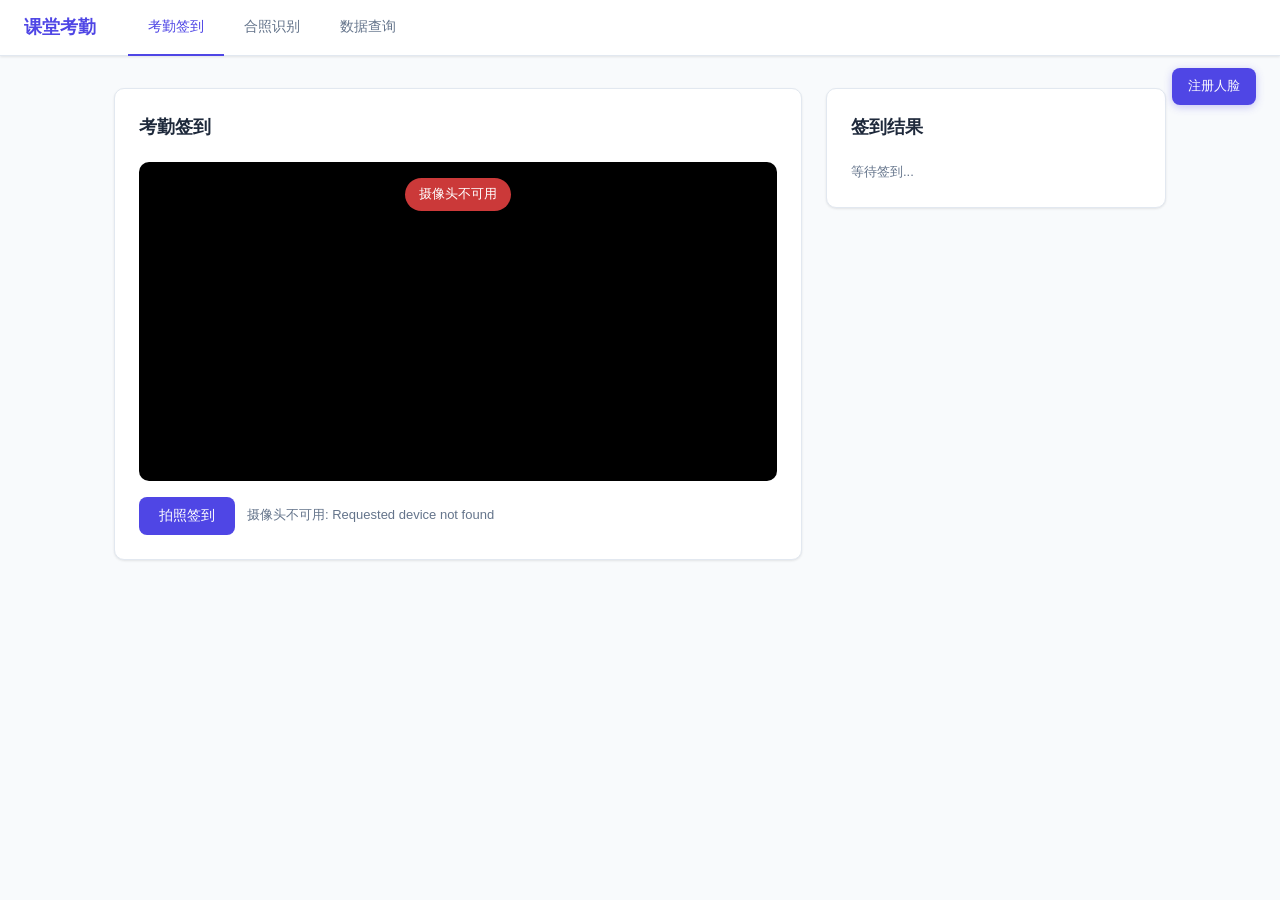
<file: frontend/index.html>
<!DOCTYPE html>
<html lang="zh-CN">
<head>
    <meta charset="UTF-8">
    <meta name="viewport" content="width=device-width, initial-scale=1.0">
    <title>课堂考勤系统 — 考勤签到</title>
    <link rel="stylesheet" href="css/style.css">
</head>
<body>

<nav>
    <span class="logo">课堂考勤</span>
    <a href="index.html" class="active">考勤签到</a>
    <a href="group.html">合照识别</a>
    <a href="data.html">数据查询</a>
</nav>

<!-- 全局注册入口（固定浮层） -->
<a class="btn-fixed-register" href="#" onclick="openRegisterModal();return false;">注册人脸</a>

<main class="container" style="max-width:1100px;">
    <div class="attendance-layout">
        <div class="attendance-left">
            <div class="card" style="margin-bottom:0;">
                <h2>考勤签到</h2>
                <div class="camera-container" id="cameraContainer">
                    <video id="video" autoplay playsinline></video>
                    <div class="camera-overlay overlay-scanning" id="cameraOverlay">点击拍照签到</div>
                </div>
                <div style="margin-top:16px; display:flex; gap:12px; align-items:center; flex-wrap:wrap;">
                    <button class="btn btn-primary" id="btnCapture" onclick="manualCapture()">拍照签到</button>
                    <span style="font-size:13px; color:var(--text-muted);" id="cameraStatus">摄像头未启动</span>
                </div>
            </div>
        </div>

        <div class="attendance-right">
            <div class="card" style="margin-bottom:0;">
                <h2>签到结果</h2>
                <div id="resultContainer">
                    <p style="color:var(--text-muted);font-size:13px;">等待签到...</p>
                </div>
            </div>
        </div>
    </div>
</main>

<!-- 注册弹窗 -->
<div class="modal-overlay" id="registerModal" onclick="closeModalOutside(event)">
    <div class="modal modal-wide" onclick="event.stopPropagation()">
        <div class="modal-header">
            <h3>人脸注册</h3>
            <button class="modal-close" onclick="closeRegisterModal()">&times;</button>
        </div>
        <div class="modal-body">
            <div class="form-row">
                <div class="form-group">
                    <label>姓名</label>
                    <input type="text" id="regName" placeholder="如：张三">
                </div>
                <div class="form-group">
                    <label>学号</label>
                    <input type="text" id="regStudentId" placeholder="如：20240001">
                </div>
            </div>
            <div class="camera-container" style="margin-bottom:12px;">
                <video id="regVideo" autoplay playsinline></video>
                <div class="camera-overlay overlay-scanning">请面对摄像头</div>
            </div>
            <div style="display:flex; gap:12px; align-items:center;">
                <button class="btn btn-primary" id="btnRegister" onclick="registerFace()">拍照注册</button>
                <span style="font-size:13px; color:var(--text-muted);">或</span>
                <label class="btn btn-outline" style="cursor:pointer;">
                    上传照片注册
                    <input type="file" id="regFileInput" accept="image/*" style="display:none;" onchange="registerFromFile(this.files[0])">
                </label>
            </div>
            <div id="regResult" style="margin-top:12px;font-size:13px;"></div>
        </div>
    </div>
</div>

<script src="js/register-modal.js?v=3"></script>
<script src="js/attendance.js?v=5"></script>
</body>
</html>
</file>
<file: frontend/css/style.css>
/* === 全局 === */
:root {
    --primary: #4f46e5;
    --primary-hover: #4338ca;
    --success: #10b981;
    --warning: #f59e0b;
    --danger: #ef4444;
    --bg: #f8fafc;
    --card-bg: #ffffff;
    --text: #1e293b;
    --text-muted: #64748b;
    --border: #e2e8f0;
    --radius: 10px;
    --shadow: 0 1px 3px rgba(0,0,0,0.06), 0 1px 2px rgba(0,0,0,0.04);
}

* { margin: 0; padding: 0; box-sizing: border-box; }

body {
    font-family: -apple-system, BlinkMacSystemFont, "Segoe UI", Roboto, sans-serif;
    background: var(--bg);
    color: var(--text);
    line-height: 1.6;
    min-height: 100vh;
}

/* === 导航 === */
nav {
    background: var(--card-bg);
    border-bottom: 1px solid var(--border);
    padding: 0 24px;
    display: flex;
    align-items: center;
    gap: 0;
    height: 56px;
    box-shadow: var(--shadow);
    position: sticky;
    top: 0;
    z-index: 100;
}

nav .logo {
    font-size: 18px;
    font-weight: 700;
    color: var(--primary);
    margin-right: 32px;
    white-space: nowrap;
}

nav a {
    text-decoration: none;
    color: var(--text-muted);
    padding: 16px 20px;
    font-size: 14px;
    font-weight: 500;
    border-bottom: 2px solid transparent;
    transition: all 0.15s;
}

nav a:hover, nav a.active {
    color: var(--primary);
    border-bottom-color: var(--primary);
}

/* === 容器 === */
.container {
    max-width: 960px;
    margin: 0 auto;
    padding: 32px 24px;
}

/* === 卡片 === */
.card {
    background: var(--card-bg);
    border: 1px solid var(--border);
    border-radius: var(--radius);
    padding: 24px;
    margin-bottom: 24px;
    box-shadow: var(--shadow);
}

.card h2 {
    font-size: 18px;
    font-weight: 600;
    margin-bottom: 20px;
    color: var(--text);
}

/* === 按钮 === */
.btn {
    display: inline-flex;
    align-items: center;
    justify-content: center;
    padding: 10px 20px;
    border: none;
    border-radius: 8px;
    font-size: 14px;
    font-weight: 500;
    cursor: pointer;
    transition: all 0.15s;
    gap: 6px;
}

.btn-primary { background: var(--primary); color: #fff; }
.btn-primary:hover { background: var(--primary-hover); }
.btn-success { background: var(--success); color: #fff; }
.btn-success:hover { opacity: 0.9; }
.btn-outline {
    background: transparent;
    border: 1.5px solid var(--border);
    color: var(--text);
}
.btn-outline:hover { border-color: var(--primary); color: var(--primary); }
.btn-danger { background: var(--danger); color: #fff; }
.btn-danger:hover { opacity: 0.9; }
.btn:disabled { opacity: 0.5; cursor: not-allowed; }
.btn-sm { padding: 6px 14px; font-size: 13px; }

/* === 表单 === */
.form-group { margin-bottom: 16px; }
.form-group label {
    display: block;
    font-size: 13px;
    font-weight: 500;
    color: var(--text-muted);
    margin-bottom: 6px;
}
.form-group input, .form-group select {
    width: 100%;
    padding: 10px 14px;
    border: 1.5px solid var(--border);
    border-radius: 8px;
    font-size: 14px;
    outline: none;
    transition: border-color 0.15s;
}
.form-group input:focus {
    border-color: var(--primary);
    box-shadow: 0 0 0 3px rgba(79, 70, 229, 0.1);
}
.form-row { display: flex; gap: 12px; }
.form-row .form-group { flex: 1; }

/* === 摄像头 === */
.camera-container {
    border-radius: var(--radius);
    overflow: hidden;
    background: #000;
    position: relative;
}
.camera-container video, .camera-container canvas {
    display: block;
    width: 100%;
    max-height: 480px;
    object-fit: contain;
}
.camera-overlay {
    position: absolute;
    top: 16px;
    left: 50%;
    transform: translateX(-50%);
    padding: 6px 14px;
    border-radius: 20px;
    font-size: 13px;
    font-weight: 500;
    color: #fff;
}
.overlay-scanning { background: rgba(234, 179, 8, 0.85); }
.overlay-success { background: rgba(16, 185, 129, 0.85); }
.overlay-error   { background: rgba(239, 68, 68, 0.85); }

/* === 结果展示 === */
.result-card {
    border-radius: var(--radius);
    padding: 16px 20px;
    margin-top: 16px;
    display: none;
}
.result-card.show { display: block; }
.result-success { background: #ecfdf5; border: 1px solid #a7f3d0; color: #065f46; }
.result-error   { background: #fef2f2; border: 1px solid #fecaca; color: #991b1b; }
.result-card .result-title { font-weight: 600; font-size: 15px; margin-bottom: 8px; }
.result-detail { font-size: 13px; opacity: 0.9; }

/* === 表格 === */
table {
    width: 100%;
    border-collapse: collapse;
    font-size: 14px;
}
th, td {
    padding: 10px 14px;
    text-align: left;
    border-bottom: 1px solid var(--border);
}
th {
    font-weight: 600;
    color: var(--text-muted);
    font-size: 12px;
    text-transform: uppercase;
    letter-spacing: 0.5px;
}
tr:hover { background: #f8fafc; }

/* === 统计卡片 === */
.stats-grid {
    display: grid;
    grid-template-columns: repeat(auto-fit, minmax(140px, 1fr));
    gap: 12px;
    margin-bottom: 24px;
}
.stat-card {
    background: var(--card-bg);
    border: 1px solid var(--border);
    border-radius: var(--radius);
    padding: 16px;
    text-align: center;
}
.stat-card .stat-value { font-size: 28px; font-weight: 700; color: var(--primary); }
.stat-card .stat-label { font-size: 12px; color: var(--text-muted); margin-top: 4px; }

/* === 图表容器 === */
.chart-wrap {
    width: 100%;
    max-width: 480px;
    margin: 0 auto;
}

/* === 文件上传区域 === */
.upload-zone {
    border: 2px dashed var(--border);
    border-radius: var(--radius);
    padding: 48px;
    text-align: center;
    cursor: pointer;
    transition: all 0.2s;
    color: var(--text-muted);
}
.upload-zone:hover, .upload-zone.dragover {
    border-color: var(--primary);
    background: rgba(79, 70, 229, 0.03);
}
.upload-zone .upload-icon { font-size: 36px; margin-bottom: 12px; }
.upload-zone.has-preview {
    border-style: solid;
    border-color: var(--primary);
}
.upload-zone.has-preview p,
.upload-zone.has-preview .upload-icon {
    display: none;
}
.upload-zone img {
    display: block;
    width: 100%;
    height: 100%;
    max-height: 360px;
    object-fit: contain;
    border-radius: 8px;
}
.upload-zone img.portrait {
    max-height: 360px;
    width: auto;
    max-width: 100%;
    margin: 0 auto;
}
.preview-close {
    position: absolute;
    top: 6px;
    right: 6px;
    width: 28px;
    height: 28px;
    border-radius: 50%;
    border: none;
    background: rgba(0,0,0,0.5);
    color: #fff;
    font-size: 18px;
    line-height: 1;
    cursor: pointer;
    display: flex;
    align-items: center;
    justify-content: center;
    opacity: 0;
    transition: opacity 0.15s;
    z-index: 2;
}
.upload-zone:hover .preview-close {
    opacity: 1;
}
.preview-close:hover {
    background: rgba(0,0,0,0.75);
}

/* === Toast === */
.toast {
    position: fixed;
    top: 24px;
    right: 24px;
    padding: 12px 20px;
    border-radius: 8px;
    color: #fff;
    font-size: 14px;
    font-weight: 500;
    z-index: 999;
    animation: slideIn 0.3s ease;
    max-width: 360px;
}
.toast-success { background: var(--success); }
.toast-error   { background: var(--danger); }
@keyframes slideIn {
    from { transform: translateX(100%); opacity: 0; }
    to   { transform: translateX(0);    opacity: 1; }
}

/* === 弹窗 === */
.modal-overlay {
    display: none;
    position: fixed;
    inset: 0;
    background: rgba(0,0,0,0.35);
    z-index: 200;
    align-items: center;
    justify-content: center;
}
.modal-overlay.show { display: flex; }
.modal {
    background: var(--card-bg);
    border-radius: 14px;
    width: 420px;
    max-width: 90vw;
    box-shadow: 0 20px 60px rgba(0,0,0,0.15);
    animation: modalIn 0.2s ease;
}
.modal-wide {
    width: 520px;
}

/* === 全局固定注册按钮 === */
.btn-fixed-register {
    position: fixed;
    top: 68px;
    right: 24px;
    z-index: 150;
    background: var(--primary);
    color: #fff;
    padding: 8px 16px;
    border-radius: 8px;
    font-size: 13px;
    font-weight: 500;
    text-decoration: none;
    box-shadow: 0 2px 8px rgba(79,70,229,0.3);
    transition: opacity 0.15s;
}
.btn-fixed-register:hover { opacity: 0.85; }

/* === 可点击统计卡片 === */
.stat-card-clickable {
    cursor: pointer;
    transition: background 0.15s, border-color 0.15s;
}
.stat-card-clickable:hover {
    background: #f8fafc;
    border-color: var(--primary);
}

/* === 弹窗内表格固定表头 === */
.modal-body table thead th {
    position: sticky;
    top: 0;
    background: var(--card-bg);
    box-shadow: 0 1px 0 var(--border);
}

/* === 合照历史分栏 === */
.history-split {
    display: grid;
    grid-template-columns: 1fr 380px;
    gap: 20px;
    align-items: start;
}
@media (max-width: 860px) {
    .history-split {
        grid-template-columns: 1fr;
    }
}

/* === 文字颜色 === */
.text-success { color: var(--success); font-weight: 500; }
.text-danger  { color: var(--danger);  font-weight: 500; }
@keyframes modalIn {
    from { transform: translateY(-20px); opacity: 0; }
    to   { transform: translateY(0);    opacity: 1; }
}
.modal-header {
    display: flex;
    align-items: center;
    justify-content: space-between;
    padding: 20px 24px 0;
}
.modal-header h3 { font-size: 16px; font-weight: 600; }
.modal-close {
    background: none;
    border: none;
    font-size: 22px;
    cursor: pointer;
    color: var(--text-muted);
    padding: 0;
    line-height: 1;
}
.modal-close:hover { color: var(--text); }
.modal-body { padding: 20px 24px 24px; }

/* === 考勤双栏布局 === */
.attendance-layout {
    display: grid;
    grid-template-columns: 1fr 340px;
    gap: 24px;
    align-items: start;
}
.attendance-left { min-width: 0; }
.attendance-right { min-width: 0; }

/* === 响应式 === */
@media (max-width: 640px) {
    .container { padding: 16px; }
    .card { padding: 16px; }
    .form-row { flex-direction: column; }
    table { font-size: 12px; }
    th, td { padding: 8px 10px; }
}
@media (max-width: 860px) {
    .attendance-layout {
        grid-template-columns: 1fr;
    }
    .resp-grid {
        grid-template-columns: 1fr !important;
    }
}
</file>
